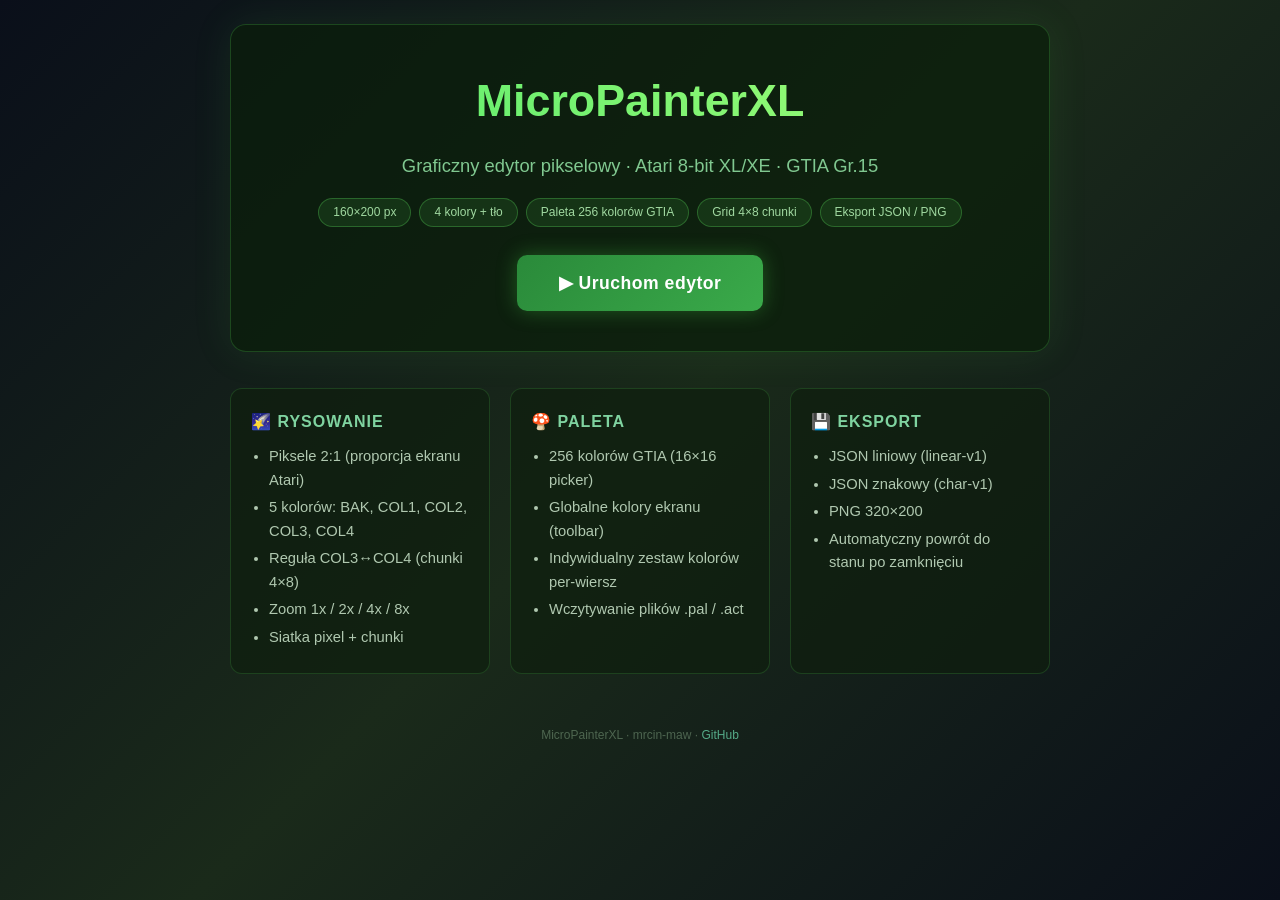
<file: index.html>
<!DOCTYPE html>
<html lang="pl">
<head>
  <meta charset="UTF-8">
  <meta name="viewport" content="width=device-width, initial-scale=1.0">
  <meta name="description" content="MicroPainterXL – graficzny edytor pikselowy dla Atari 8-bit XL/XE.">
  <meta name="keywords" content="Atari, 8-bit, XL, XE, GTIA, pixel editor, MicroPainter, retro">
  <meta name="author" content="mrcin-maw">
  <title>MicroPainterXL – edytor grafiki Atari 8-bit</title>
  <style>
    *, *::before, *::after { box-sizing: border-box; margin: 0; padding: 0; }
    body {
      font-family: 'Segoe UI', Tahoma, Geneva, Verdana, sans-serif;
      background: linear-gradient(135deg, #0a0f1a 0%, #1a2a1a 50%, #0a0f1a 100%);
      color: #e0e8e0; line-height: 1.6; min-height: 100vh;
    }
    .container { max-width: 860px; margin: 0 auto; padding: 24px 20px; }
    header {
      text-align: center; padding: 40px 20px;
      background: rgba(10,30,10,0.7); border-radius: 16px; margin-bottom: 36px;
      border: 1px solid rgba(80,200,80,0.25); box-shadow: 0 0 40px rgba(80,200,80,0.1);
    }
    h1 {
      font-size: 2.8em; margin-bottom: 14px;
      background: linear-gradient(45deg,#52e86b,#a8ff78);
      -webkit-background-clip:text; -webkit-text-fill-color:transparent; background-clip:text;
    }
    .subtitle { font-size: 1.15em; color: #80c890; margin-bottom: 8px; }
    .tech-badges { display:flex; flex-wrap:wrap; gap:8px; justify-content:center; margin-top:18px; }
    .badge {
      background:rgba(80,200,80,0.12); border:1px solid rgba(80,200,80,0.35);
      border-radius:20px; padding:4px 14px; font-size:12px; color:#a0d8a0;
    }
    .launch-btn {
      display:inline-block; margin-top:28px; padding:14px 42px;
      background:linear-gradient(135deg,#2a8a3a,#3aaa4a); color:#fff;
      font-size:1.1em; font-weight:700; border-radius:10px; text-decoration:none;
      letter-spacing:.5px; box-shadow:0 0 20px rgba(60,180,60,0.4);
      transition:box-shadow .2s, transform .1s;
    }
    .launch-btn:hover { box-shadow:0 0 32px rgba(60,200,60,0.65); transform:translateY(-1px); }
    .launch-btn:active { transform:translateY(1px); }
    .cards {
      display:grid; grid-template-columns:repeat(auto-fit,minmax(240px,1fr));
      gap:20px; margin-bottom:32px;
    }
    .card {
      background:rgba(15,30,15,0.7); border:1px solid rgba(80,200,80,0.2);
      border-radius:12px; padding:20px;
    }
    .card h3 { color:#7fd3a0; margin-bottom:10px; font-size:1em; text-transform:uppercase; letter-spacing:1px; }
    .card ul { padding-left:18px; }
    .card li { font-size:.92em; color:#b0c8b0; margin-bottom:4px; }
    footer { text-align:center; padding:20px; color:rgba(160,200,160,0.4); font-size:12px; }
  </style>
</head>
<body>
  <div class="container">
    <header>
      <h1>MicroPainterXL</h1>
      <div class="subtitle">Graficzny edytor pikselowy · Atari 8-bit XL/XE · GTIA Gr.15</div>
      <div class="tech-badges">
        <span class="badge">160×200 px</span>
        <span class="badge">4 kolory + tło</span>
        <span class="badge">Paleta 256 kolorów GTIA</span>
        <span class="badge">Grid 4×8 chunki</span>
        <span class="badge">Eksport JSON / PNG</span>
      </div>
      <a href="editor.html" class="launch-btn">&#9654;  Uruchom edytor</a>
    </header>
    <div class="cards">
      <div class="card">
        <h3>&#127776; Rysowanie</h3>
        <ul>
          <li>Piksele 2:1 (proporcja ekranu Atari)</li>
          <li>5 kolorów: BAK, COL1, COL2, COL3, COL4</li>
          <li>Reguła COL3&harr;COL4 (chunki 4×8)</li>
          <li>Zoom 1x / 2x / 4x / 8x</li>
          <li>Siatka pixel + chunki</li>
        </ul>
      </div>
      <div class="card">
        <h3>&#127812; Paleta</h3>
        <ul>
          <li>256 kolorów GTIA (16×16 picker)</li>
          <li>Globalne kolory ekranu (toolbar)</li>
          <li>Indywidualny zestaw kolorów per-wiersz</li>
          <li>Wczytywanie plików .pal / .act</li>
        </ul>
      </div>
      <div class="card">
        <h3>&#128190; Eksport</h3>
        <ul>
          <li>JSON liniowy (linear-v1)</li>
          <li>JSON znakowy (char-v1)</li>
          <li>PNG 320×200</li>
          <li>Automatyczny powrót do stanu po zamknięciu</li>
        </ul>
      </div>
    </div>
    <footer>
      MicroPainterXL &middot; mrcin-maw &middot;
      <a href="https://github.com/mrcin-maw/_myApps_" style="color:#5a8;text-decoration:none;">GitHub</a>
    </footer>
  </div>
</body>
</html>
</file>
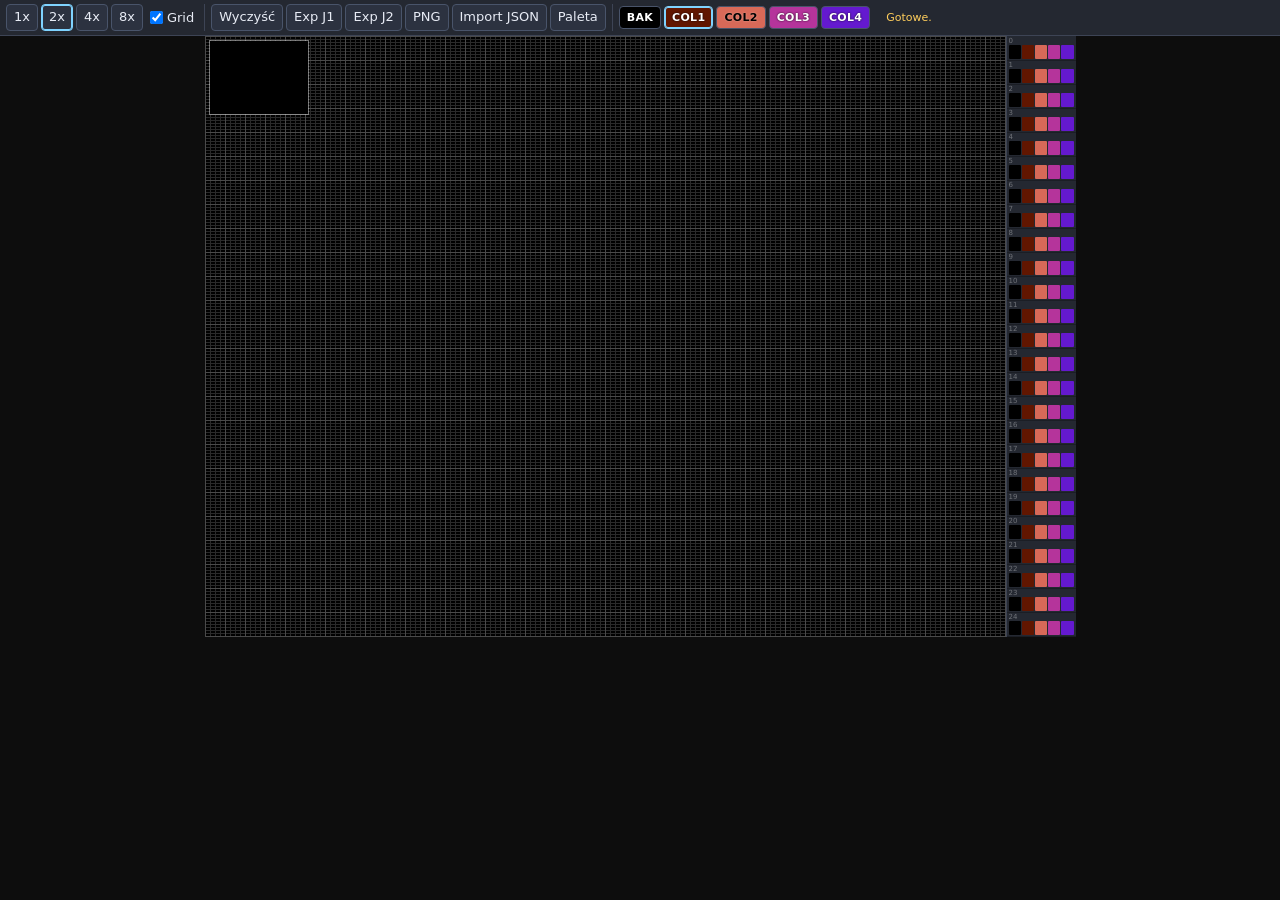
<file: editor.html>
<!doctype html>
<html lang="pl">
<head>
  <meta charset="UTF-8"/>
  <meta name="viewport" content="width=device-width,initial-scale=1,maximum-scale=1,user-scalable=no"/>
  <title>MicroPainterXL</title>
  <link rel="stylesheet" href="styles.css"/>
</head>
<body>
  <div id="toolbar">
    <div class="tb-sect">
      <button data-zoom="1">1x</button>
      <button data-zoom="2">2x</button>
      <button data-zoom="4">4x</button>
      <button data-zoom="8">8x</button>
      <label class="tb-check"><input id="gridToggle" type="checkbox" checked/><span>Grid</span></label>
    </div>
    <div class="tb-sect">
      <button id="clearBtn">Wyczyść</button>
      <button id="exportLinearBtn">Exp&nbsp;J1</button>
      <button id="exportCharBtn">Exp&nbsp;J2</button>
      <button id="exportPngBtn">PNG</button>
      <label class="file-label">Import&nbsp;JSON<input id="importJsonInput" type="file" accept=".json"/></label>
      <label class="file-label">Paleta<input id="importPaletteInput" type="file" accept=".pal,.act"/></label>
    </div>
    <div id="colorBtnsWrap" class="tb-sect"></div>
    <span id="statusEl" class="status"></span>
  </div>

  <div id="mainArea">
    <div id="canvasOuter">
      <div id="canvasWrap">
        <canvas id="mainCanvas"></canvas>
        <canvas id="previewCanvas" width="40" height="25"></canvas>
        <div id="rowLabels"></div>
      </div>
    </div>
  </div>

  <!-- Row colour popup -->
  <div id="rowPopup" class="popup" hidden>
    <div class="popup-title" id="rowPopupTitle">Wiersz 0</div>
    <div id="rowPopupColors"></div>
    <button id="rowPopupClose" class="popup-close">Zamknij</button>
  </div>

  <!-- Palette picker popup -->
  <div id="palPicker" class="popup" hidden>
    <div class="popup-title" id="palPickerTitle">Wybierz kolor</div>
    <canvas id="palCanvas" width="256" height="256"></canvas>
    <div id="palHoverInfo" class="pal-hover-info">&nbsp;</div>
    <button id="palResetBtn" class="popup-reset" hidden>↩ Przywróć globalny</button>
    <button id="palPickerClose" class="popup-close">Zamknij</button>
  </div>

  <script src="app.js"></script>
</body>
</html>
</file>
<file: styles.css>
:root {
  --bg:      #171a1f;
  --panel:   #242831;
  --panel2:  #2c3240;
  --text:    #e8ecf5;
  --accent:  #7fd3ff;
  --warn:    #ffce5c;
  --border:  #3d4455;
  --border2: #49546a;
  --grid-fine:  #2a2a2a;
  --grid-chunk: #4a4a4a;
}

*, *::before, *::after { box-sizing: border-box; margin: 0; padding: 0; }

html, body {
  width: 100%; height: 100%;
  overflow: hidden;
  background: var(--bg);
  color: var(--text);
  font-family: system-ui, -apple-system, sans-serif;
  font-size: 13px;
  touch-action: none;
}

body { display: flex; flex-direction: column; }

/* ── Toolbar ─────────────────────────────────────────────────────────────── */
#toolbar {
  flex: none;
  display: flex;
  flex-wrap: wrap;
  gap: 3px;
  padding: 4px 6px;
  background: var(--panel);
  border-bottom: 1px solid var(--border);
  align-items: center;
  min-height: 36px;
}

.tb-sect {
  display: flex;
  flex-wrap: wrap;
  gap: 3px;
  align-items: center;
  padding-right: 6px;
  margin-right: 3px;
  border-right: 1px solid var(--border);
}
.tb-sect:last-of-type { border-right: none; }

button, .file-label {
  border: 1px solid var(--border2);
  border-radius: 4px;
  background: var(--panel2);
  color: var(--text);
  padding: 3px 7px;
  cursor: pointer;
  font: inherit;
  white-space: nowrap;
  user-select: none;
  -webkit-user-select: none;
  line-height: 1.4;
}
button:active { filter: brightness(1.3); }
button.active {
  border-color: var(--accent);
  box-shadow: inset 0 0 0 1px var(--accent);
}
button.dimmed { opacity: 0.30; }

.file-label { position: relative; overflow: hidden; }
.file-label input { position: absolute; inset: 0; opacity: 0; cursor: pointer; }

.tb-check {
  display: flex; align-items: center; gap: 4px;
  color: var(--text); cursor: pointer; padding: 3px 4px;
}
.tb-check input { cursor: pointer; }

.color-btn {
  min-width: 42px;
  font-weight: 700;
  font-size: 11px;
  letter-spacing: 0.3px;
}

.status {
  color: var(--warn);
  font-size: 11px;
  padding: 0 4px;
  flex: 1;
  min-width: 0;
  overflow: hidden;
  text-overflow: ellipsis;
  white-space: nowrap;
}

/* ── Main area ────────────────────────────────────────────────────────────── */
#mainArea {
  flex: 1;
  display: flex;
  overflow: hidden;
  min-height: 0;
}

/* Scrollable area that contains canvas + row labels */
#canvasOuter {
  flex: 1;
  overflow: auto;
  background: #0d0d0d;
  display: flex;
  align-items: flex-start;
  justify-content: center;   /* center horizontally when canvas < viewport */
}

/* Flex row: mainCanvas | rowLabels */
#canvasWrap {
  display: flex;
  flex-direction: row;
  align-items: flex-start;
  flex: none;              /* shrink-wrap to content */
  position: relative;
}

#mainCanvas {
  display: block;
  image-rendering: pixelated;
  image-rendering: crisp-edges;
  cursor: crosshair;
  flex: none;
  /* canvas CSS size = DOM size (set by JS renderCanvas); no CSS scaling */
}

/* Preview overlay – absolute inside canvasWrap */
#previewCanvas {
  position: absolute;
  image-rendering: pixelated;
  image-rendering: crisp-edges;
  border: 1px solid rgba(255,255,255,0.45);
  pointer-events: none;
  z-index: 10;
  top: 4px; left: 4px;
}

/* ── Row labels strip ─────────────────────────────────────────────────────── */
#rowLabels {
  display: flex;
  flex-direction: column;
  flex: none;
  width: 70px;
  background: var(--panel);
  border-left: 1px solid var(--border);
}

.row-lbl {
  display: flex;
  flex-direction: column;
  flex: none;
  cursor: pointer;
  border-bottom: 1px solid rgba(0,0,0,0.25);
  padding: 1px 2px;
  position: relative;
  overflow: hidden;
}
.row-lbl:hover { background: rgba(255,255,255,0.04); }
.row-lbl.has-override { background: rgba(127,211,255,0.06); }

.row-lbl-num {
  font-size: 7px;
  line-height: 1;
  color: rgba(255,255,255,0.35);
  flex: none;
}

.row-swatches {
  display: flex;
  gap: 1px;
  flex: 1;
  align-items: stretch;
}

.row-swatch {
  flex: 1;
  min-height: 2px;
  border-radius: 1px;
}
.row-swatch.swatch-overridden {
  outline: 1px solid rgba(127,211,255,0.6);
  outline-offset: -1px;
}

/* Star indicator for override */
.has-override .row-lbl-num::after {
  content: '★';
  color: var(--accent);
  margin-left: 2px;
  font-size: 7px;
}

/* ── Popups ───────────────────────────────────────────────────────────────── */
.popup {
  position: fixed;
  background: var(--panel);
  border: 1px solid #5d6a80;
  border-radius: 8px;
  padding: 8px;
  z-index: 1000;
  box-shadow: 0 6px 24px rgba(0,0,0,0.75);
  max-width: calc(100vw - 16px);
  max-height: calc(100vh - 16px);
  overflow: auto;
}
.popup-title {
  font-size: 11px;
  font-weight: 700;
  color: var(--accent);
  margin-bottom: 6px;
  letter-spacing: 0.5px;
  text-transform: uppercase;
  white-space: nowrap;
}
.popup-close {
  width: 100%;
  margin-top: 8px;
  background: #3a4255;
  border-color: var(--border2);
  color: var(--text);
  padding: 5px;
  font-size: 12px;
}
.popup-reset {
  width: 100%;
  margin-top: 4px;
  background: #3a3025;
  border-color: #8a6a30;
  color: var(--warn);
  padding: 4px;
  font-size: 11px;
}

/* Row popup colour swatches */
#rowPopupColors { display: flex; flex-direction: column; gap: 4px; }

.row-color-swatch {
  display: flex; align-items: center; gap: 6px;
  padding: 4px 6px;
  border-radius: 5px;
  border: 1.5px solid var(--border2);
  cursor: pointer;
  background: #1e2330;
}
.row-color-swatch:hover { border-color: var(--accent); background: #252d3e; }
.row-color-swatch.swatch-is-overridden { border-color: rgba(127,211,255,0.5); }

.swatch-box {
  width: 28px; height: 18px;
  border-radius: 3px;
  border: 1px solid rgba(255,255,255,0.3);
  flex: none;
}
.swatch-label {
  font-size: 11px; font-weight: 700;
  min-width: 34px; color: var(--text);
}
.swatch-idx {
  font-size: 10px;
  color: rgba(255,255,255,0.5);
  font-family: monospace;
}

/* Palette picker canvas */
#palCanvas {
  display: block;
  image-rendering: pixelated;
  image-rendering: crisp-edges;
  cursor: crosshair;
  border: 1px solid var(--border2);
  border-radius: 3px;
}
.pal-hover-info {
  height: 16px;
  margin-top: 4px;
  font-size: 10px;
  color: rgba(255,255,255,0.55);
  font-family: monospace;
  white-space: nowrap;
}
</file>
